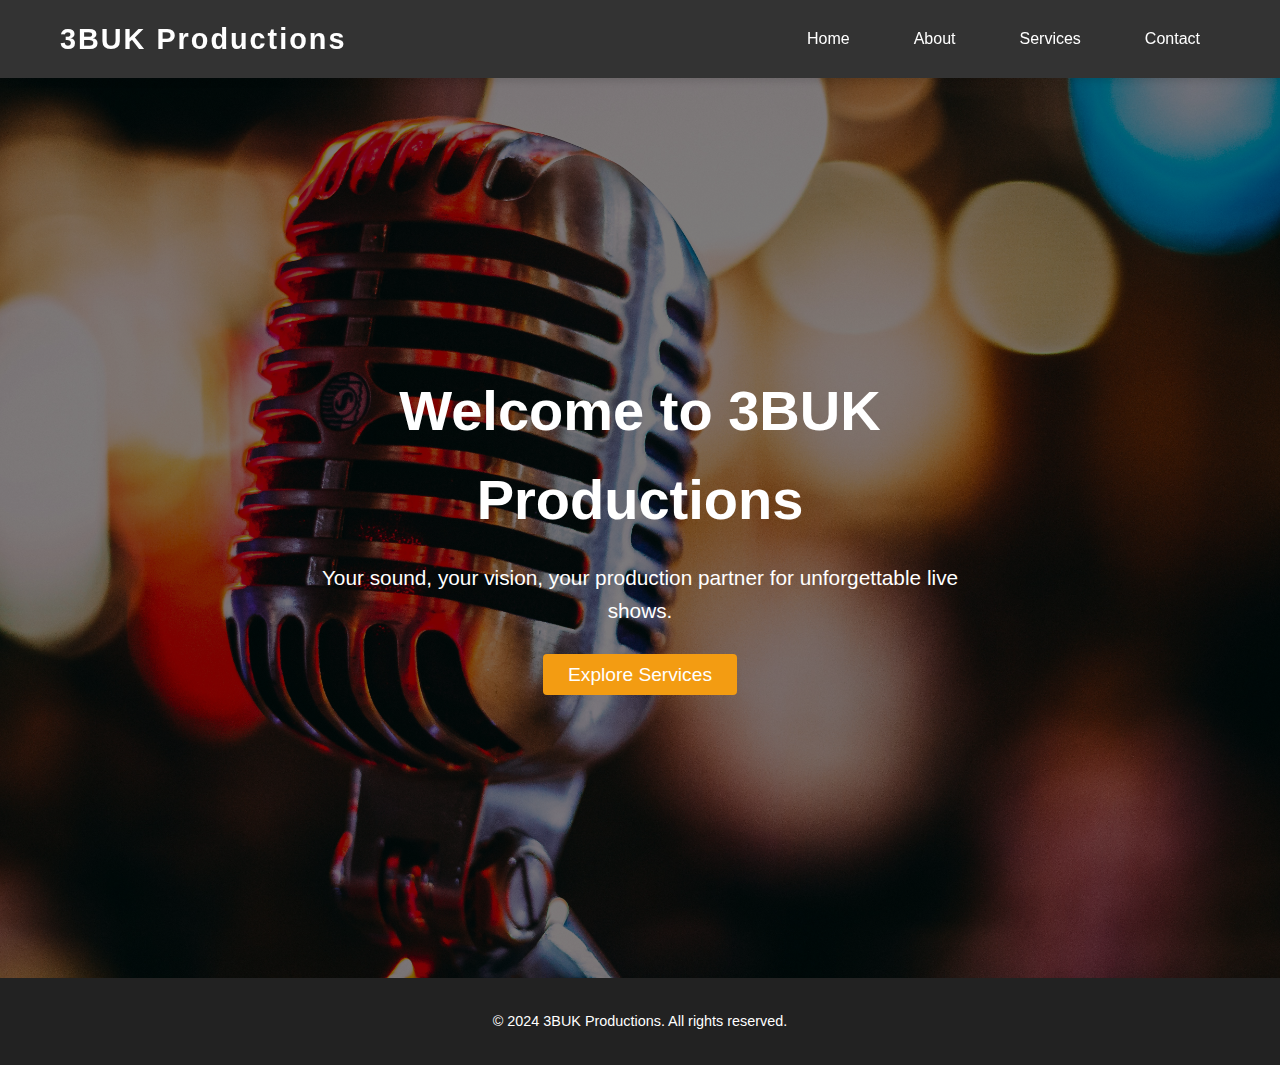
<file: index.html>
<!DOCTYPE html>
<html lang="en">
<head>
    <meta charset="UTF-8">
    <meta name="viewport" content="width=device-width, initial-scale=1.0">
    <title>3BUK Productions - Home</title>
    <link rel="stylesheet" href="styles.css">
</head>
<body>
    <header>
        <nav>
            <div class="logo"><a href="index.html">3BUK Productions</a></div>
            <ul class="nav-links">
                <li><a href="index.html">Home</a></li>
                <li><a href="about.html">About</a></li>
                <li><a href="services.html">Services</a></li>
                <li><a href="contact.html">Contact</a></li>
            </ul>
        </nav>
    </header>

    <section id="home" class="hero">
        <div class="hero-content">
            <h1>Welcome to 3BUK Productions</h1>
            <p>Your sound, your vision, your production partner for unforgettable live shows.</p>
            <a href="services.html" class="btn">Explore Services</a>
        </div>
    </section>

    <footer>
        <p>&copy; 2024 3BUK Productions. All rights reserved.</p>
    </footer>
</body>
</html>
</file>
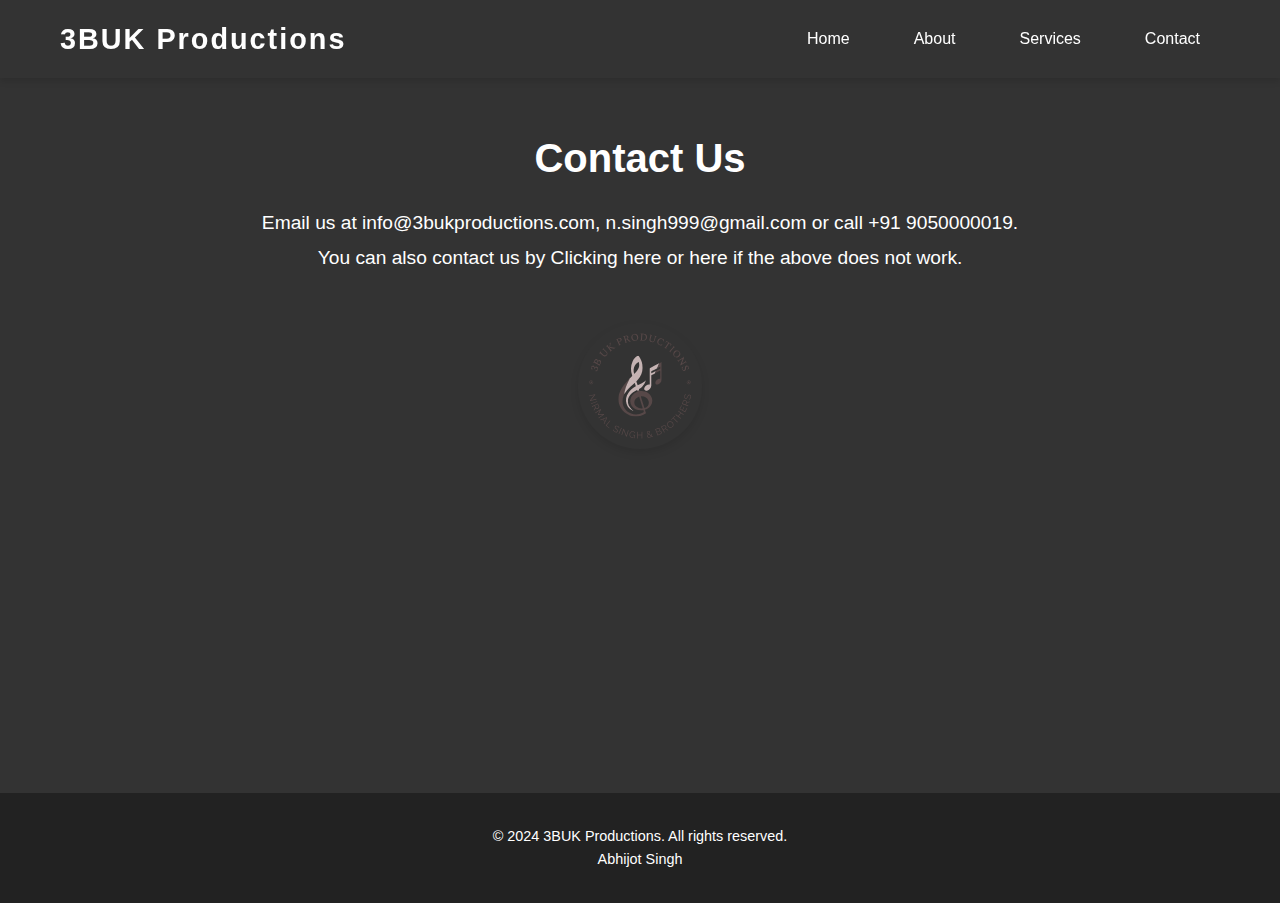
<file: contact.html>
<!DOCTYPE html>
<html lang="en">
<head>
    <meta charset="UTF-8">
    <meta name="viewport" content="width=device-width, initial-scale=1.0">
    <title>3BUK Productions - Contact Us</title>
    <link rel="stylesheet" href="styles.css">
</head>
<body>
    <header>
        <nav>
            <div class="logo"><a href="index.html">3BUK Productions</a></div>
            <ul class="nav-links">
                <li><a href="index.html">Home</a></li>
                <li><a href="about.html">About</a></li>
                <li><a href="services.html">Services</a></li>
                <li><a href="contact.html">Contact</a></li>
            </ul>
        </nav>
    </header>

    <section id="contact" class="contact">
        <h2>Contact Us</h2>

        <p>
            Email us at 
            <a href="mailto:info@3bukproductions.com">info@3bukproductions.com</a><a href="mailto:n.singh999@yahoo.com">, n.singh999@gmail.com</a> or call +91 9050000019.
        </p>
        <p>
            You can also contact us by <a href="mailto:info@3bukproductions.com">Clicking here</a> or <a href="mailto:n.singh999@yahoo.com">here</a> if the above does not work.
        </p>

        <img src="/Content/logo-transparent-svg.svg" alt="3BUK Productions logo" class="contact-photo">

    </section>
    <section class="contact"></section>
    <section class="contact"></section>
    <section class="contact"></section>
    
    <footer>
        <p>&copy; 2024 3BUK Productions. All rights reserved.</p>
        <p>Abhijot Singh</p>
    </footer>
</body>
</html>
</file>
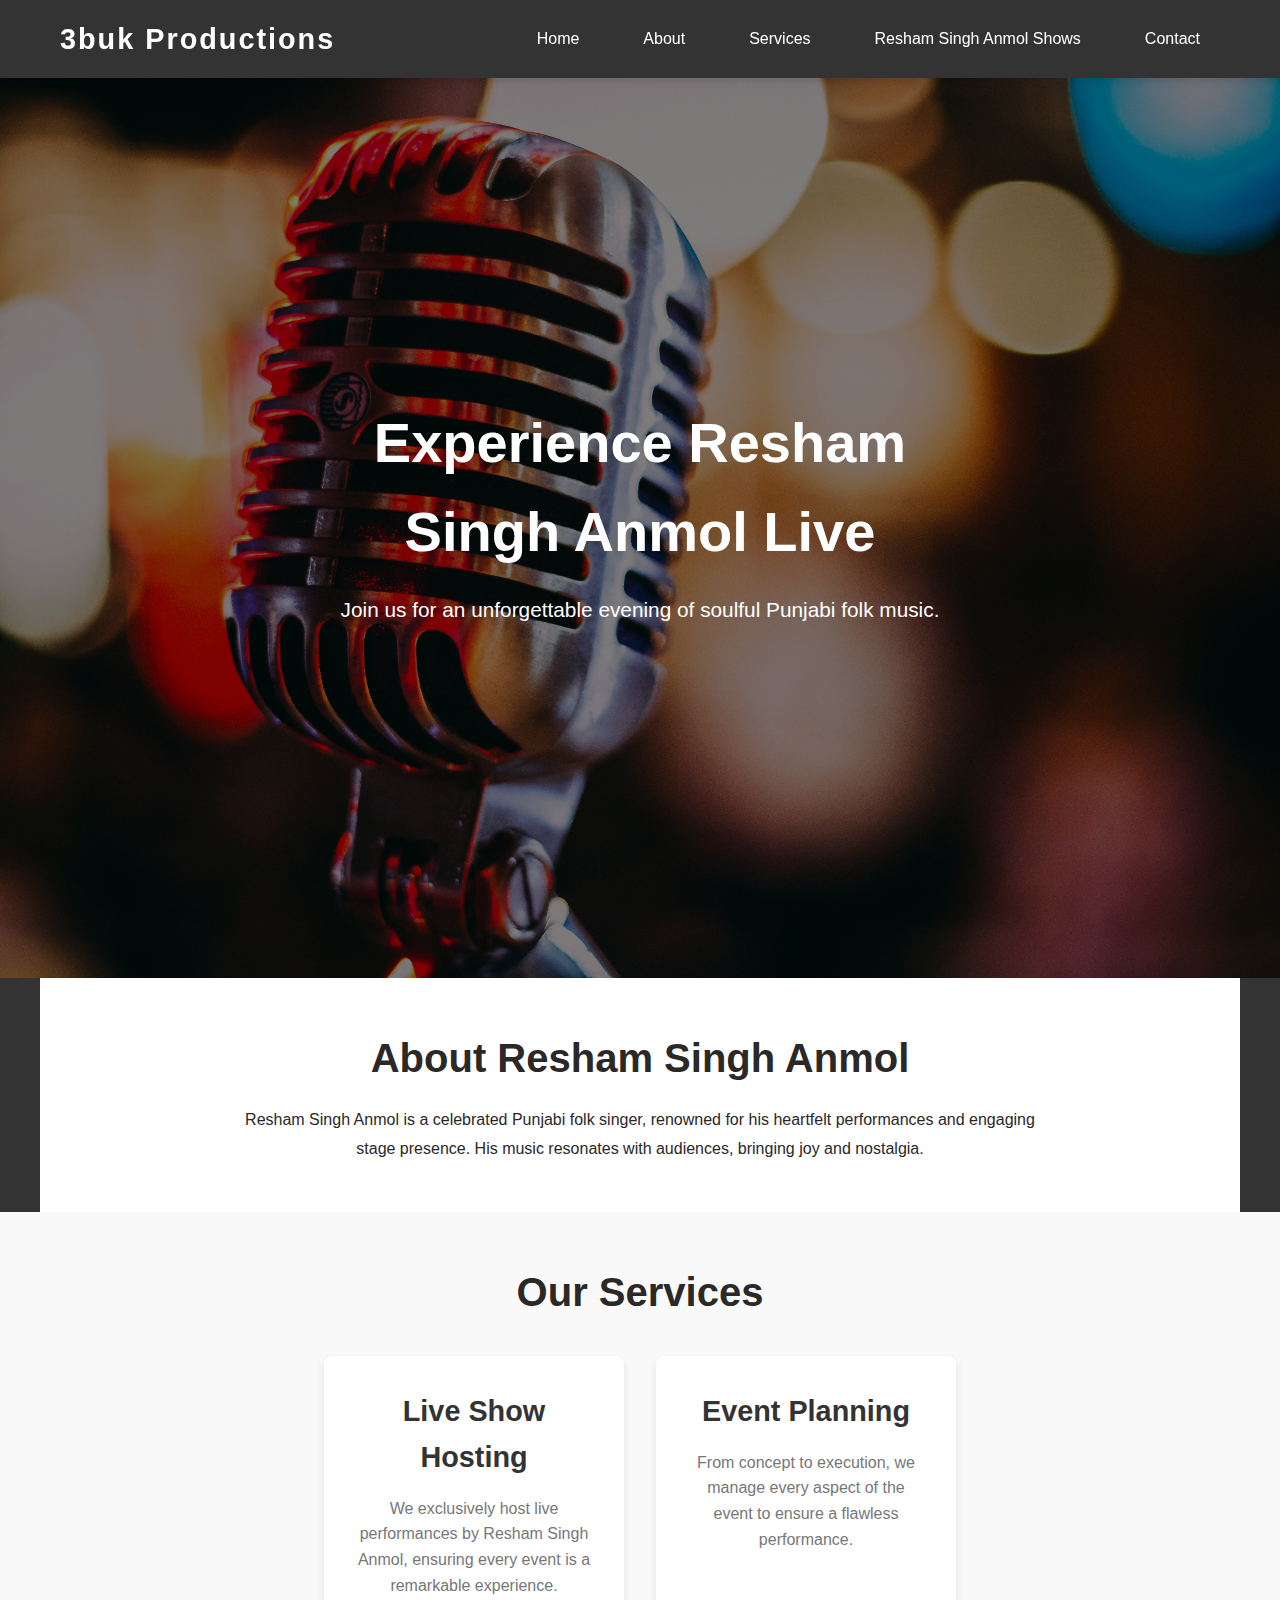
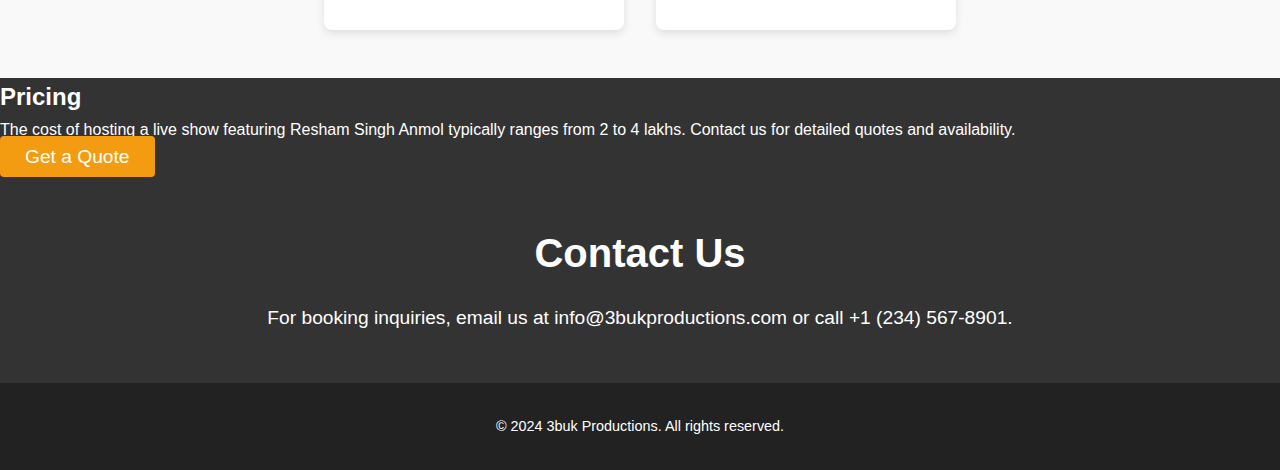
<file: resham-singh-shows.html>
<!DOCTYPE html>
<html lang="en">
<head>
    <meta charset="UTF-8">
    <meta name="viewport" content="width=device-width, initial-scale=1.0">
    <title>3buk Productions - Resham Singh Anmol Shows</title>
    <link rel="stylesheet" href="styles.css">
</head>
<body>
    <header>
        <nav>
            <div class="logo">3buk Productions</div>
            <ul class="nav-links">
                <li><a href="index.html">Home</a></li>
                <li><a href="#about">About</a></li>
                <li><a href="#services">Services</a></li>
                <li><a href="resham-shows.html">Resham Singh Anmol Shows</a></li>
                <li><a href="#contact">Contact</a></li>
            </ul>
        </nav>
    </header>

    <section id="home" class="hero">
        <div class="hero-content">
            <h1>Experience Resham Singh Anmol Live</h1>
            <p>Join us for an unforgettable evening of soulful Punjabi folk music.</p>
        </div>
    </section>

    <section id="about" class="about">
        <h2>About Resham Singh Anmol</h2>
        <p>Resham Singh Anmol is a celebrated Punjabi folk singer, renowned for his heartfelt performances and engaging stage presence. His music resonates with audiences, bringing joy and nostalgia.</p>
    </section>

    <section id="services" class="services">
        <h2>Our Services</h2>
        <div class="service-list">
            <div class="service-item">
                <h3>Live Show Hosting</h3>
                <p>We exclusively host live performances by Resham Singh Anmol, ensuring every event is a remarkable experience.</p>
            </div>
            <div class="service-item">
                <h3>Event Planning</h3>
                <p>From concept to execution, we manage every aspect of the event to ensure a flawless performance.</p>
            </div>
        </div>
    </section>

    <section id="pricing" class="pricing">
        <h2>Pricing</h2>
        <p>The cost of hosting a live show featuring Resham Singh Anmol typically ranges from 2 to 4 lakhs. Contact us for detailed quotes and availability.</p>
        <a href="#contact" class="btn">Get a Quote</a>
    </section>

    <section id="contact" class="contact">
        <h2>Contact Us</h2>
        <p>For booking inquiries, email us at <a href="mailto:info@3bukproductions.com">info@3bukproductions.com</a> or call +1 (234) 567-8901.</p>
    </section>

    <footer>
        <p>&copy; 2024 3buk Productions. All rights reserved.</p>
    </footer>
</body>
</html>
</file>
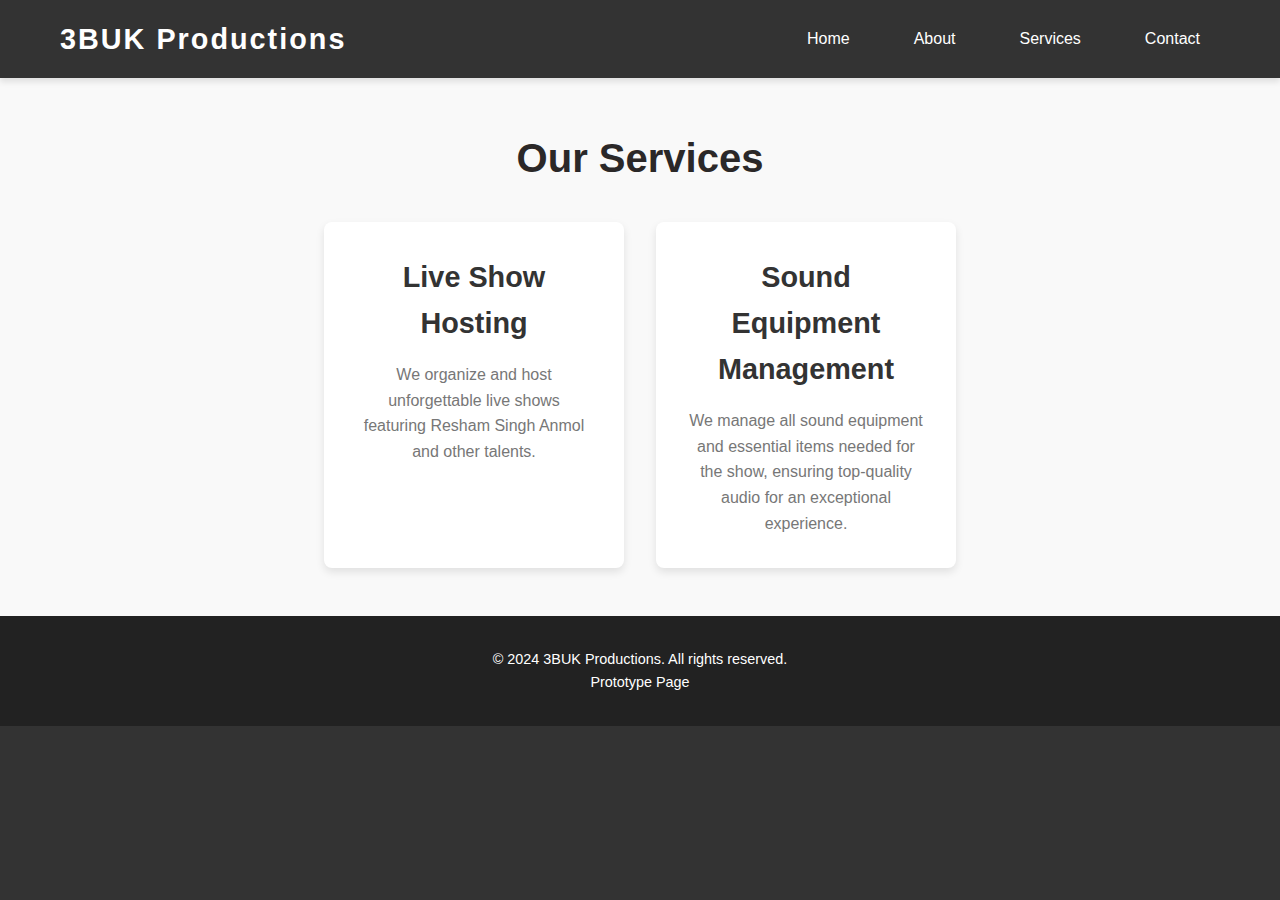
<file: services.html>
<!DOCTYPE html>
<html lang="en">
<head>
    <meta charset="UTF-8">
    <meta name="viewport" content="width=device-width, initial-scale=1.0">
    <title>3BUK Productions - Services</title>
    <link rel="stylesheet" href="styles.css">
</head>
<body>
    <header>
        <nav>
            <div class="logo"><a href="index.html">3BUK Productions</a></div>
            <ul class="nav-links">
                <li><a href="index.html">Home</a></li>
                <li><a href="about.html">About</a></li>
                <li><a href="services.html">Services</a></li>
                <li><a href="contact.html">Contact</a></li>
            </ul>
        </nav>
    </header>

    <section id="services" class="services">
        <h2>Our Services</h2>
        <div class="service-list">
            <div class="service-item">
                <h3>Live Show Hosting</h3>
                <p>We organize and host unforgettable live shows featuring Resham Singh Anmol and other talents.</p>
            </div>
            <div class="service-item">
                <h3>Sound Equipment Management</h3>
                <p>We manage all sound equipment and essential items needed for the show, ensuring top-quality audio for an exceptional experience.</p>
            </div>
        </div>
    </section>

    <footer>
        <p>&copy; 2024 3BUK Productions. All rights reserved.</p>
        <p>Prototype Page</p>
    </footer>
</body>
</html>
</file>
<file: styles.css>
/* Global Styles */
* {
    margin: 0;
    padding: 0;
    box-sizing: border-box;
    font-family: 'Arial', sans-serif;
}

body {
    line-height: 1.6;
    background-color: #333;
    color: #fff;
}

a {
    text-decoration: none;
    color: #fff;
}

ul {
    list-style: none;
}

/* Header & Navigation */
header {
    background-color: #333;
    color: #fff;
    padding: 1rem 0;
    position: sticky;
    top: 0;
    z-index: 100;
    box-shadow: 0 4px 6px rgba(0, 0, 0, 0.1);
}

nav {
    display: flex;
    justify-content: space-between;
    align-items: center;
    max-width: 1200px;
    margin: 0 auto;
    padding: 0 20px;
}

.logo {
    font-size: 1.8rem;
    font-weight: bold;
    letter-spacing: 2px;
}

.nav-links {
    display: flex;
    gap: 1.5rem;
}

.nav-links li a {
    padding: 10px 20px;
    border-radius: 4px;
    transition: background-color 0.3s ease, transform 0.2s ease;
}

.nav-links li a:hover {
    background-color: #f4f4f4;
    color: #333;
    transform: scale(1.05);
}

/* Hero Section */
.hero {
    background: linear-gradient(rgba(0, 0, 0, 0.5), rgba(0, 0, 0, 0.5)), url('/Content/hero-image.jpg') no-repeat center center/cover;
    color: #fff;
    height: 100vh;
    display: flex;
    justify-content: center;
    align-items: center;
    text-align: center;
}

.hero-content {
    max-width: 700px;
}

.hero h1 {
    font-size: 3.5rem;
    margin-bottom: 1rem;
}

.hero p {
    font-size: 1.3rem;
    margin-bottom: 2rem;
}

.btn {
    padding: 10px 25px;
    background-color: #f39c12;
    border-radius: 4px;
    font-size: 1.2rem;
    transition: background-color 0.3s ease, transform 0.2s ease;
}

.btn:hover {
    background-color: #e67e22;
    transform: translateY(-3px);
}

/* About Section */
.about {
    padding: 3rem 1rem;
    background-color: #fff;
    text-align: center;
    max-width: 1200px;
    margin: 0 auto;
}

.about h2 {
    font-size: 2.5rem;
    margin-bottom: 1rem;
    color: #2b2828;
}

.about p {
    max-width: 800px;
    margin: 0 auto;
    line-height: 1.8;
    color: #2b2828;
}
/* About Page Photo Styles */
.about-content {
    display: flex;
    align-items: left;
    justify-content: left;
    flex-direction: column;
    gap: 1.5rem;
}

.about-photo {
    width: 250px; /* Adjust the width as per your preference */
    border-radius: 8px;
    box-shadow: 0 4px 8px rgba(0, 0, 0, 0.1);
}

/* Services Section */
.services {
    padding: 3rem 1rem;
    background-color: #f9f9f9;
    text-align: center;
}

.services h2 {
    font-size: 2.5rem;
    margin-bottom: 2rem;
    color: #2b2828;
}

.service-list {
    display: flex;
    flex-wrap: wrap;
    justify-content: center;
    gap: 2rem;
}

.service-item {
    background-color: #fff;
    padding: 2rem;
    border-radius: 8px;
    box-shadow: 0 4px 8px rgba(0, 0, 0, 0.1);
    max-width: 300px;
    transition: transform 0.3s ease, box-shadow 0.3s ease;
}

.service-item:hover {
    transform: translateY(-10px);
    box-shadow: 0 6px 12px rgba(0, 0, 0, 0.2);
}

.service-item h3 {
    font-size: 1.8rem;
    margin-bottom: 1rem;
    color: #333;
}

.service-item p {
    color: #777;
}

/* Contact Section */
.contact {
    padding: 3rem 1rem;
    background-color: #333;
    color: #fff;
    text-align: center;
}

.contact h2 {
    font-size: 2.5rem;
    margin-bottom: 1rem;
}

.contact p {
    font-size: 1.2rem;
    line-height: 1.8;
}

.contact-photo {
    width: 10%;
    height: 10%;
    border-radius: 100px;
    box-shadow: 0 4px 8px rgba(0, 0, 0, 0.1);
    margin-top: 3rem;
}

/* Footer */
footer {
    background-color: #222;
    color: #fff;
    padding: 2rem 0;
    text-align: center;
    font-size: 0.9rem;
}

footer p {
    margin: 0;
}

/* Responsive Styles */
@media (max-width: 768px) {
    .nav-links {
        flex-direction: column;
        gap: 0;
    }

    .nav-links li a {
        display: block;
        padding: 1rem;
    }

    .service-list {
        flex-direction: column;
        gap: 1.5rem;
    }

    .hero h1 {
        font-size: 2.5rem;
    }

    .hero p {
        font-size: 1rem;
    }
}
</file>
